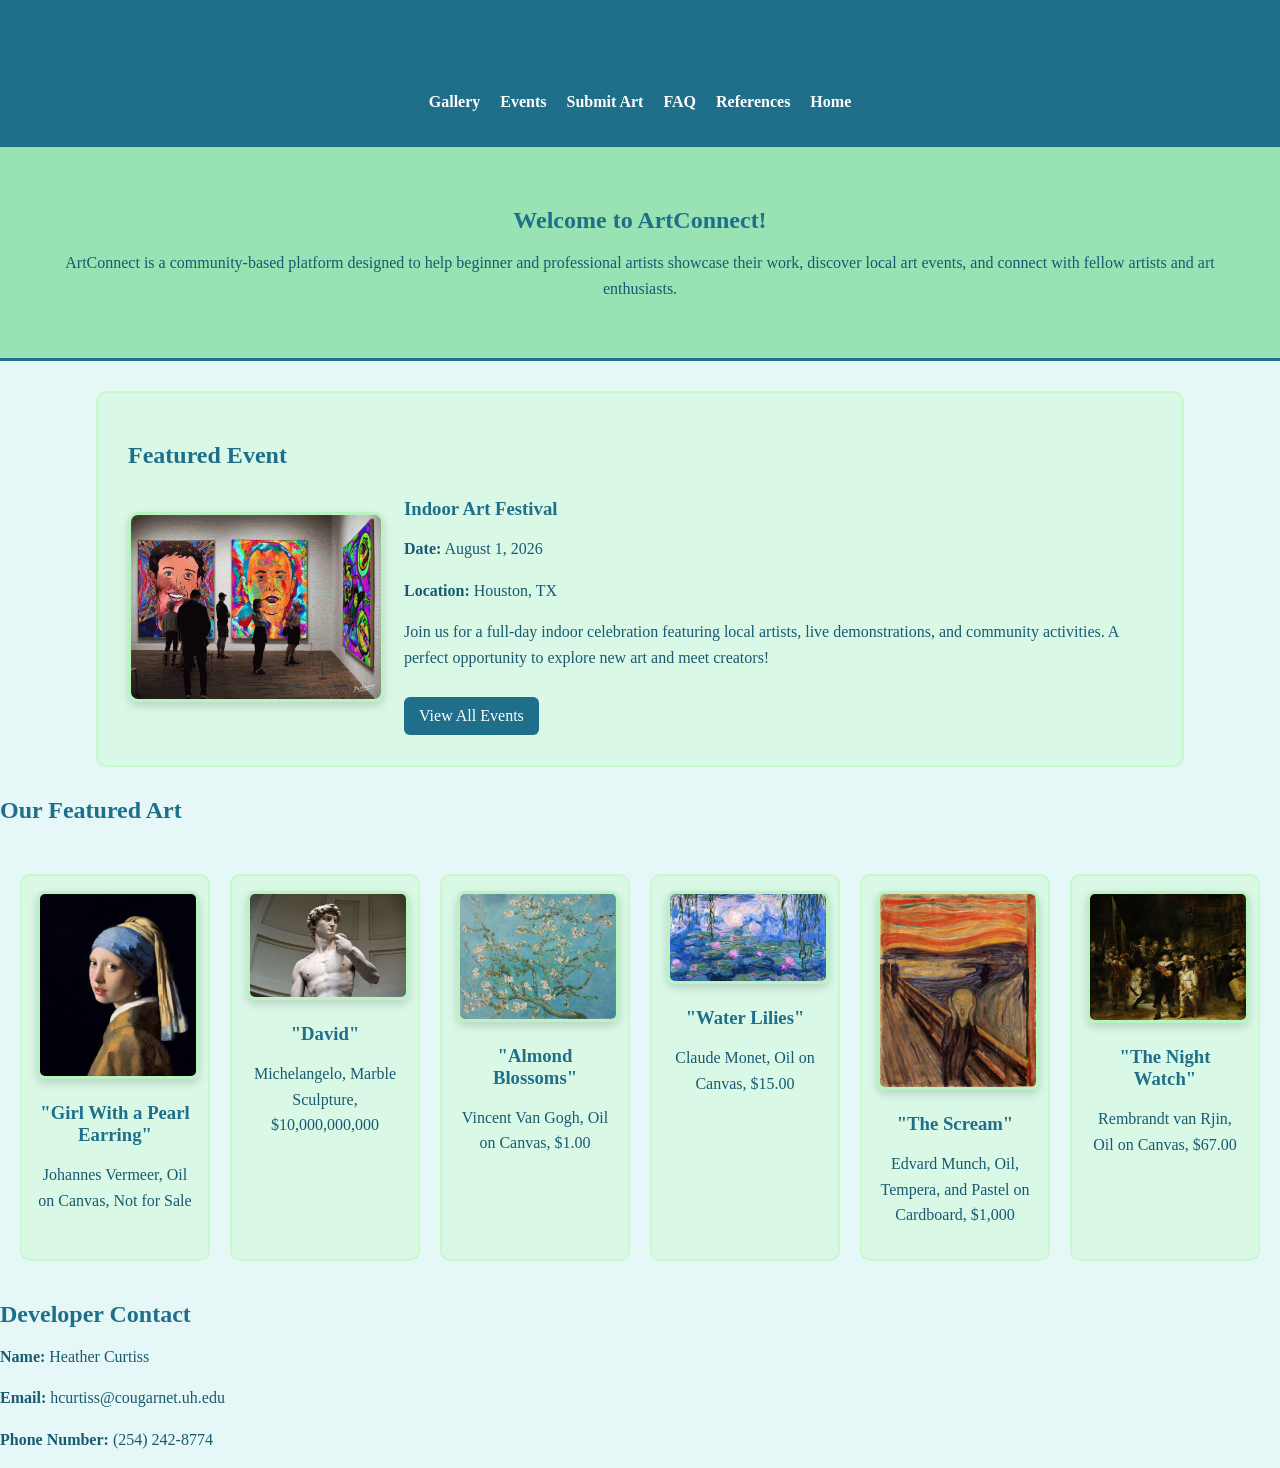
<file: docs/index.html>
<!DOCTYPE html>
<html>
<head>
    <meta charset="UTF-8">
    <title>ArtConnect</title>
    <link rel="stylesheet" href="css/style.css">
    <script src="js/script.js"></script>
</head>

<body>
    <header>
        <h1>ArtConnect</h1>
        <nav>
            <ul>
                <li><a href="pages/gallery.html">Gallery</a></li>
                <li><a href="pages/events.html">Events</a></li>
                <li><a href="pages/submit.html">Submit Art</a></li>
                <li><a href="pages/faq.html">FAQ</a></li>
                <li><a href="pages/references.html">References</a></li>
                <li><a href="index.html">Home</a></li>
            </ul>
        </nav>
    </header>

<main>
    <section class="hero">
    <h1>Welcome to ArtConnect!</h1>
    <p>ArtConnect is a community-based platform designed to help beginner and professional artists showcase their work, discover local art events, and connect with fellow artists and art enthusiasts.</p>
</section>

<section class="featured-event">
        <h2>Featured Event</h2>

        <div class="featured-event-box">
            <img src="images/show-gallery.gif" alt="People wandering around at an Art Festival." class="featured-gif">

            <div class="featured-event-info">
                <h3>Indoor Art Festival</h3>
                <p><strong>Date:</strong> August 1, 2026</p>
                <p><strong>Location:</strong> Houston, TX</p>
                <p>Join us for a full-day indoor celebration featuring local artists, live demonstrations, and community activities. A perfect opportunity to explore new art and meet creators!</p>

                <a href="pages/events.html" class="event-link">View All Events</a>
            </div>
        </div>
    </section>

<section class="featured-works">
    <h2>Our Featured Art</h2>

   <div class="featuredimages">
    <article class="feat-img-4">
        <div class="img4">
            <img src="images/image1.jpg">
            <h3>"Girl With a Pearl Earring"</h3>
            <p>Johannes Vermeer, Oil on Canvas, Not for Sale</p>
        </div>

        <div class="img4">
            <img src="images/image2.jpg">
            <h3>"David"</h3>
            <p>Michelangelo, Marble Sculpture, $10,000,000,000</p>
        </div>

        <div class="img4">
            <img src="images/image3.jpg">
            <h3>"Almond Blossoms"</h3>
            <p>Vincent Van Gogh, Oil on Canvas, $1.00</p>
        </div>

        <div class="img4">
            <img src="images/image4.jpg">
            <h3>"Water Lilies"</h3>
            <p>Claude Monet, Oil on Canvas, $15.00</p>
        </div>

        <div class="img4">
            <img src="images/image5.jpg">
            <h3>"The Scream"</h3>
            <p>Edvard Munch, Oil, Tempera, and Pastel on Cardboard, $1,000</p>
        </div>

        <div class="img4">
            <img src="images/image6.jpg">
            <h3>"The Night Watch"</h3>
            <p>Rembrandt van Rjin, Oil on Canvas, $67.00</p>
        </div>
    </article>
</div>
</section>
    
<section class="developer">
    <h2>Developer Contact</h2>
    <p><strong>Name:</strong> Heather Curtiss</p>
    <p><strong>Email:</strong> hcurtiss@cougarnet.uh.edu</p>
    <p><strong>Phone Number:</strong> (254) 242-8774</p>
</section>


</main>


</body>


</html>
</file>
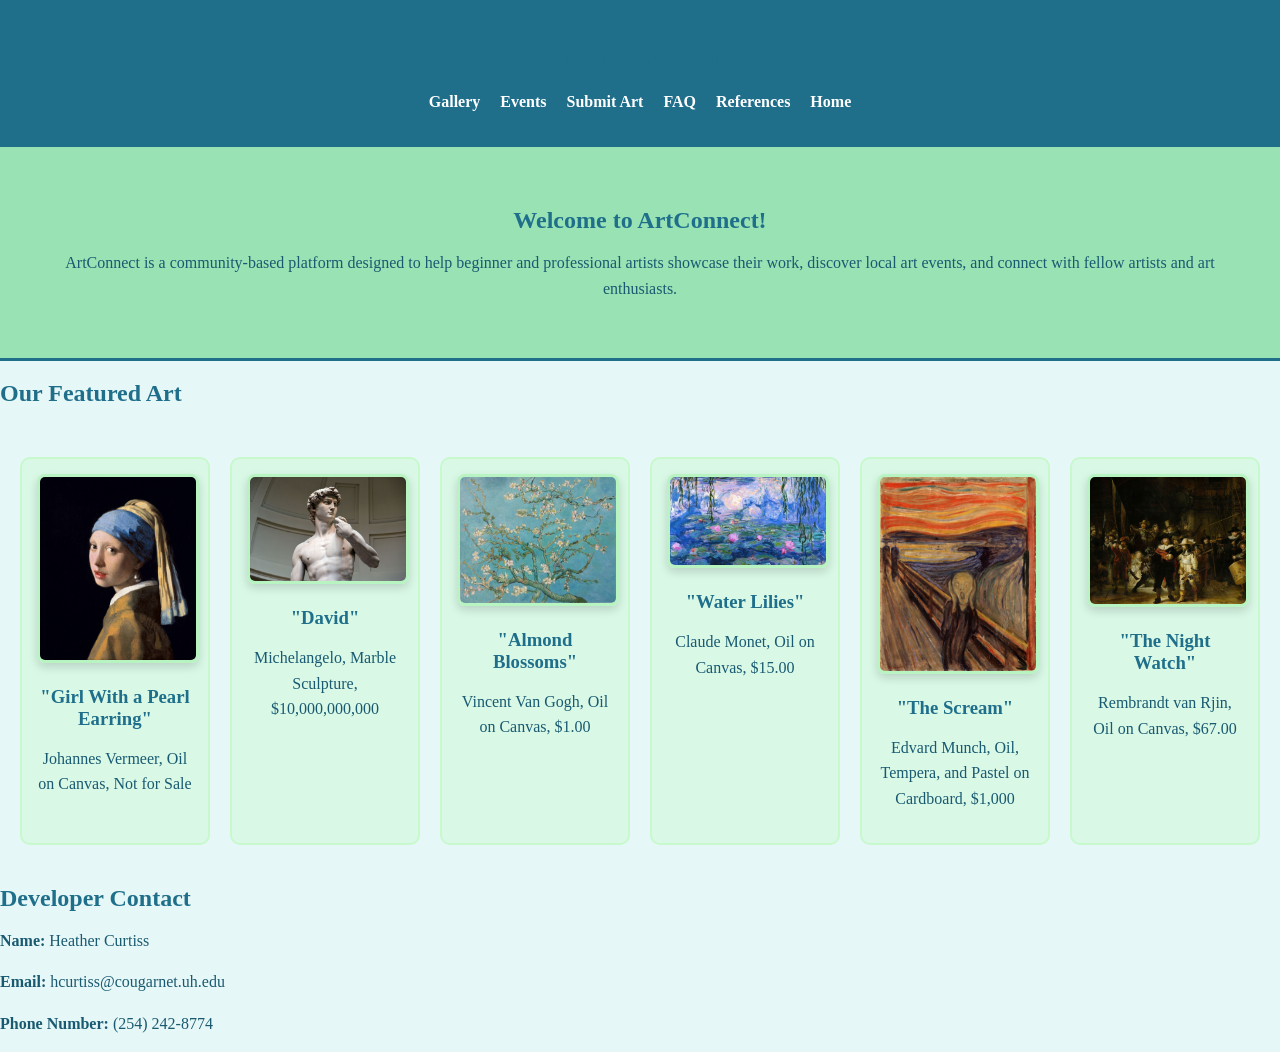
<file: frontend/index.html>
<!DOCTYPE html>
<html>
<head>
    <meta charset="UTF-8">
    <title>ArtConnect</title>
    <link rel="stylesheet" href="css/style.css">
    <script src="js/script.js"></script>
</head>

<body>
    <header>
        <h1>ArtConnect</h1>
        <nav>
            <ul>
                <li><a href="pages/gallery.html">Gallery</a></li>
                <li><a href="pages/events.html">Events</a></li>
                <li><a href="pages/submit.html">Submit Art</a></li>
                <li><a href="pages/faq.html">FAQ</a></li>
                <li><a href="pages/references.html">References</a></li>
                <li><a href="index.html">Home</a></li>
            </ul>
        </nav>
    </header>

<main>
    <section class="hero">
    <h1>Welcome to ArtConnect!</h1>
    <p>ArtConnect is a community-based platform designed to help beginner and professional artists showcase their work, discover local art events, and connect with fellow artists and art enthusiasts.</p>
</section>

<section class="featured-works">
    <h2>Our Featured Art</h2>

   <div class="featuredimages">
    <article class="feat-img-4">
        <div class="img4">
            <img src="images/image1.jpg">
            <h3>"Girl With a Pearl Earring"</h3>
            <p>Johannes Vermeer, Oil on Canvas, Not for Sale</p>
        </div>

        <div class="img4">
            <img src="images/image2.jpg">
            <h3>"David"</h3>
            <p>Michelangelo, Marble Sculpture, $10,000,000,000</p>
        </div>

        <div class="img4">
            <img src="images/image3.jpg">
            <h3>"Almond Blossoms"</h3>
            <p>Vincent Van Gogh, Oil on Canvas, $1.00</p>
        </div>

        <div class="img4">
            <img src="images/image4.jpg">
            <h3>"Water Lilies"</h3>
            <p>Claude Monet, Oil on Canvas, $15.00</p>
        </div>

        <div class="img4">
            <img src="images/image5.jpg">
            <h3>"The Scream"</h3>
            <p>Edvard Munch, Oil, Tempera, and Pastel on Cardboard, $1,000</p>
        </div>

        <div class="img4">
            <img src="images/image6.jpg">
            <h3>"The Night Watch"</h3>
            <p>Rembrandt van Rjin, Oil on Canvas, $67.00</p>
        </div>
    </article>
</div>
</section>
    
<section class="developer">
    <h2>Developer Contact</h2>
    <p><strong>Name:</strong> Heather Curtiss</p>
    <p><strong>Email:</strong> hcurtiss@cougarnet.uh.edu</p>
    <p><strong>Phone Number:</strong> (254) 242-8774</p>
</section>


</main>





</html>
</file>
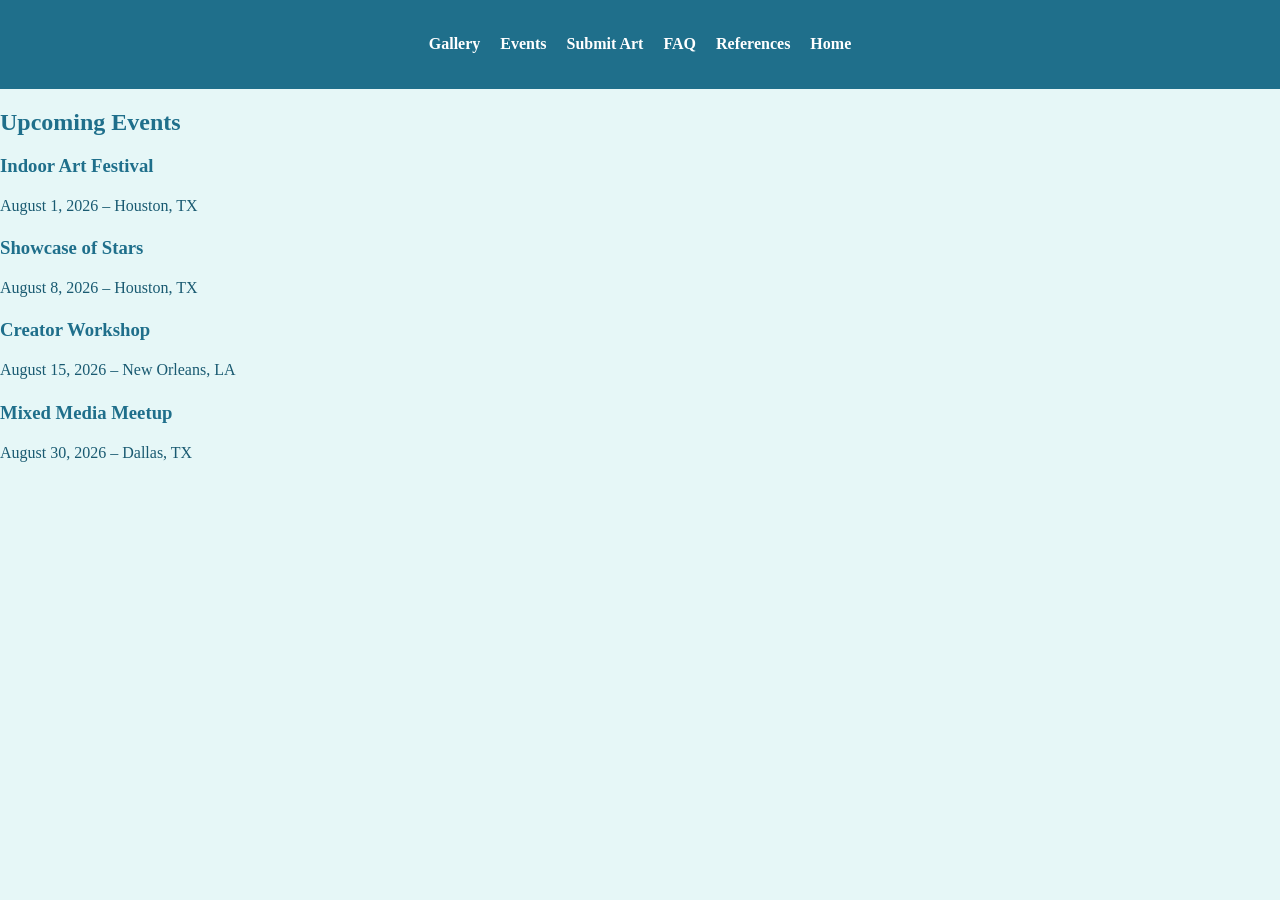
<file: docs/pages/events.html>
<!DOCTYPE html>
<html>
<head>
    <meta charset="UTF-8">
    <title>ArtConnect</title>
    <link rel="stylesheet" href="../css/style.css">
    <script src="../js/script.js"></script>
</head>

<body>
    <header>
        <nav>
            <ul>
                <li><a href="gallery.html">Gallery</a></li>
                <li><a href="events.html">Events</a></li>
                <li><a href="submit.html">Submit Art</a></li>
                <li><a href="faq.html">FAQ</a></li>
                <li><a href="references.html">References</a></li>
                <li><a href="../index.html">Home</a></li>
            </ul>
        </nav>
    </header>

<main>
<h2>Upcoming Events</h2>

<div id="eventsContainer">
    <div class="event" onclick="showEvent(1)">
        <h3>Indoor Art Festival</h3>
        <p>August 1, 2026 – Houston, TX</p>
    </div>

    <div class="event" onclick="showEvent(2)">
        <h3>Showcase of Stars</h3>
        <p>August 8, 2026 – Houston, TX</p>
    </div>

    <div class="event" onclick="showEvent(3)">
        <h3>Creator Workshop</h3>
        <p>August 15, 2026 – New Orleans, LA</p>
    </div>

    <div class="event" onclick="showEvent(4)">
        <h3>Mixed Media Meetup</h3>
        <p>August 30, 2026 – Dallas, TX</p>
    </div>
</div>

</main>
</body>


</html>
</file>
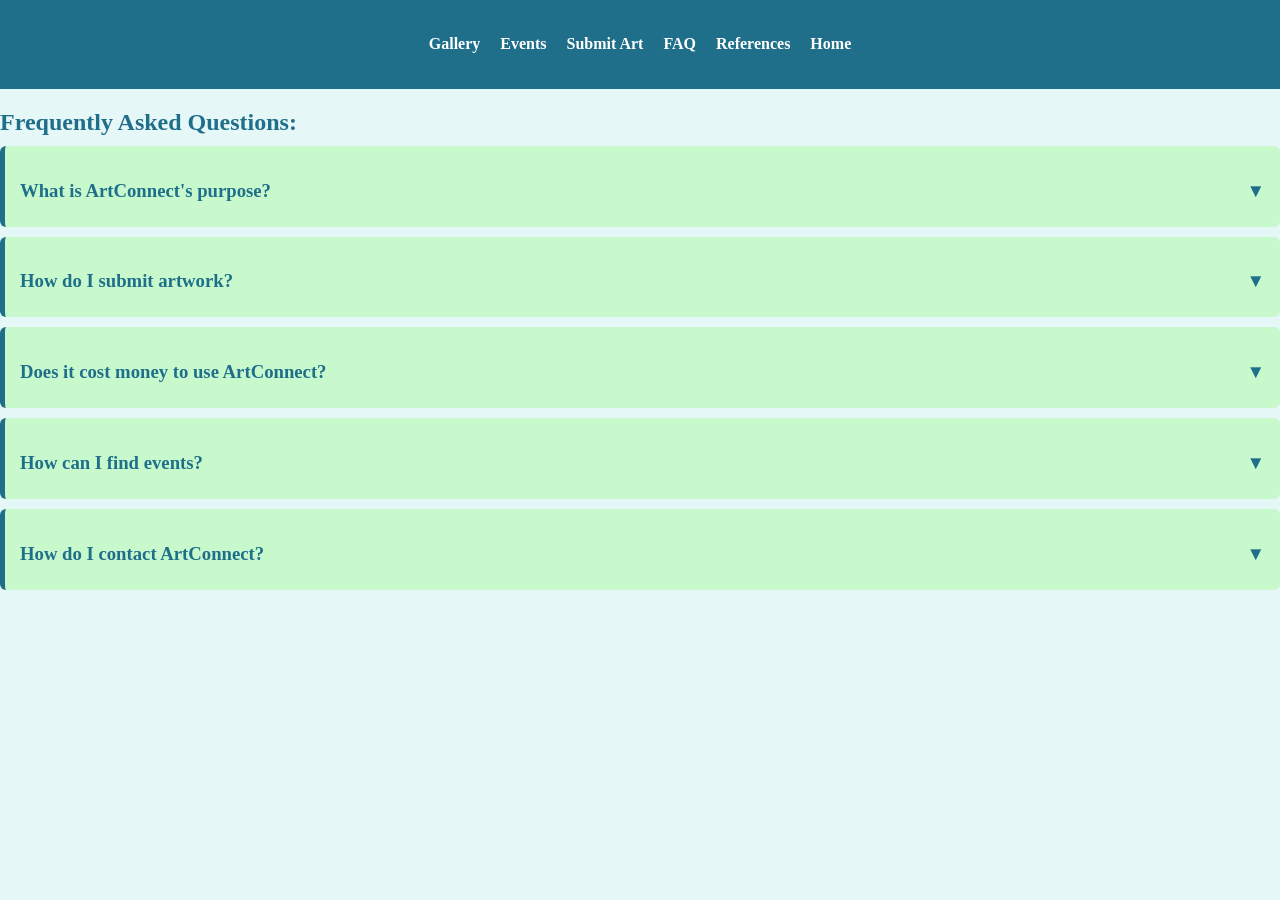
<file: docs/pages/faq.html>
<!DOCTYPE html>
<html>
<head>
    <meta charset="UTF-8">
    <title>ArtConnect</title>
    <link rel="stylesheet" href="../css/style.css">
    <script src="../js/script.js"></script>
</head>

<body>
    <header>
        <nav>
            <ul>
                <li><a href="gallery.html">Gallery</a></li>
                <li><a href="events.html">Events</a></li>
                <li><a href="submit.html">Submit Art</a></li>
                <li><a href="faq.html">FAQ</a></li>
                <li><a href="references.html">References</a></li>
                <li><a href="../index.html">Home</a></li>
            </ul>
        </nav>
    </header>

<main>
<h2>Frequently Asked Questions:</h2>

<div class="FAQ" onclick="toggleFAQ(this)">
    <h3>What is ArtConnect's purpose?</h3>
    <div class="ANSWER">ArtConnect's purpose is to give artists and art enthusiasts of all types a platform to post art, locate events, and connect with other like-minded people!</div>
</div>

<div class="FAQ" onclick="toggleFAQ(this)">
    <h3>How do I submit artwork?</h3>
    <div class="ANSWER">You can use the submission form on the Submit Art page.</div>
</div>

<div class="FAQ" onclick="toggleFAQ(this)">
    <h3>Does it cost money to use ArtConnect?</h3>
    <div class="ANSWER">No. ArtConnect is free for all users.</div>
</div>

<div class="FAQ" onclick="toggleFAQ(this)">
    <h3>How can I find events?</h3>
    <div class="ANSWER">Events are listed on the Events page.</div>
</div>

<div class="FAQ" onclick="toggleFAQ(this)">
    <h3>How do I contact ArtConnect?</h3>
    <div class="ANSWER">You can reach us using the information listed on the Developer Contact section on the homepage.</div>
</div>



</main>
</body>


</html>
</file>
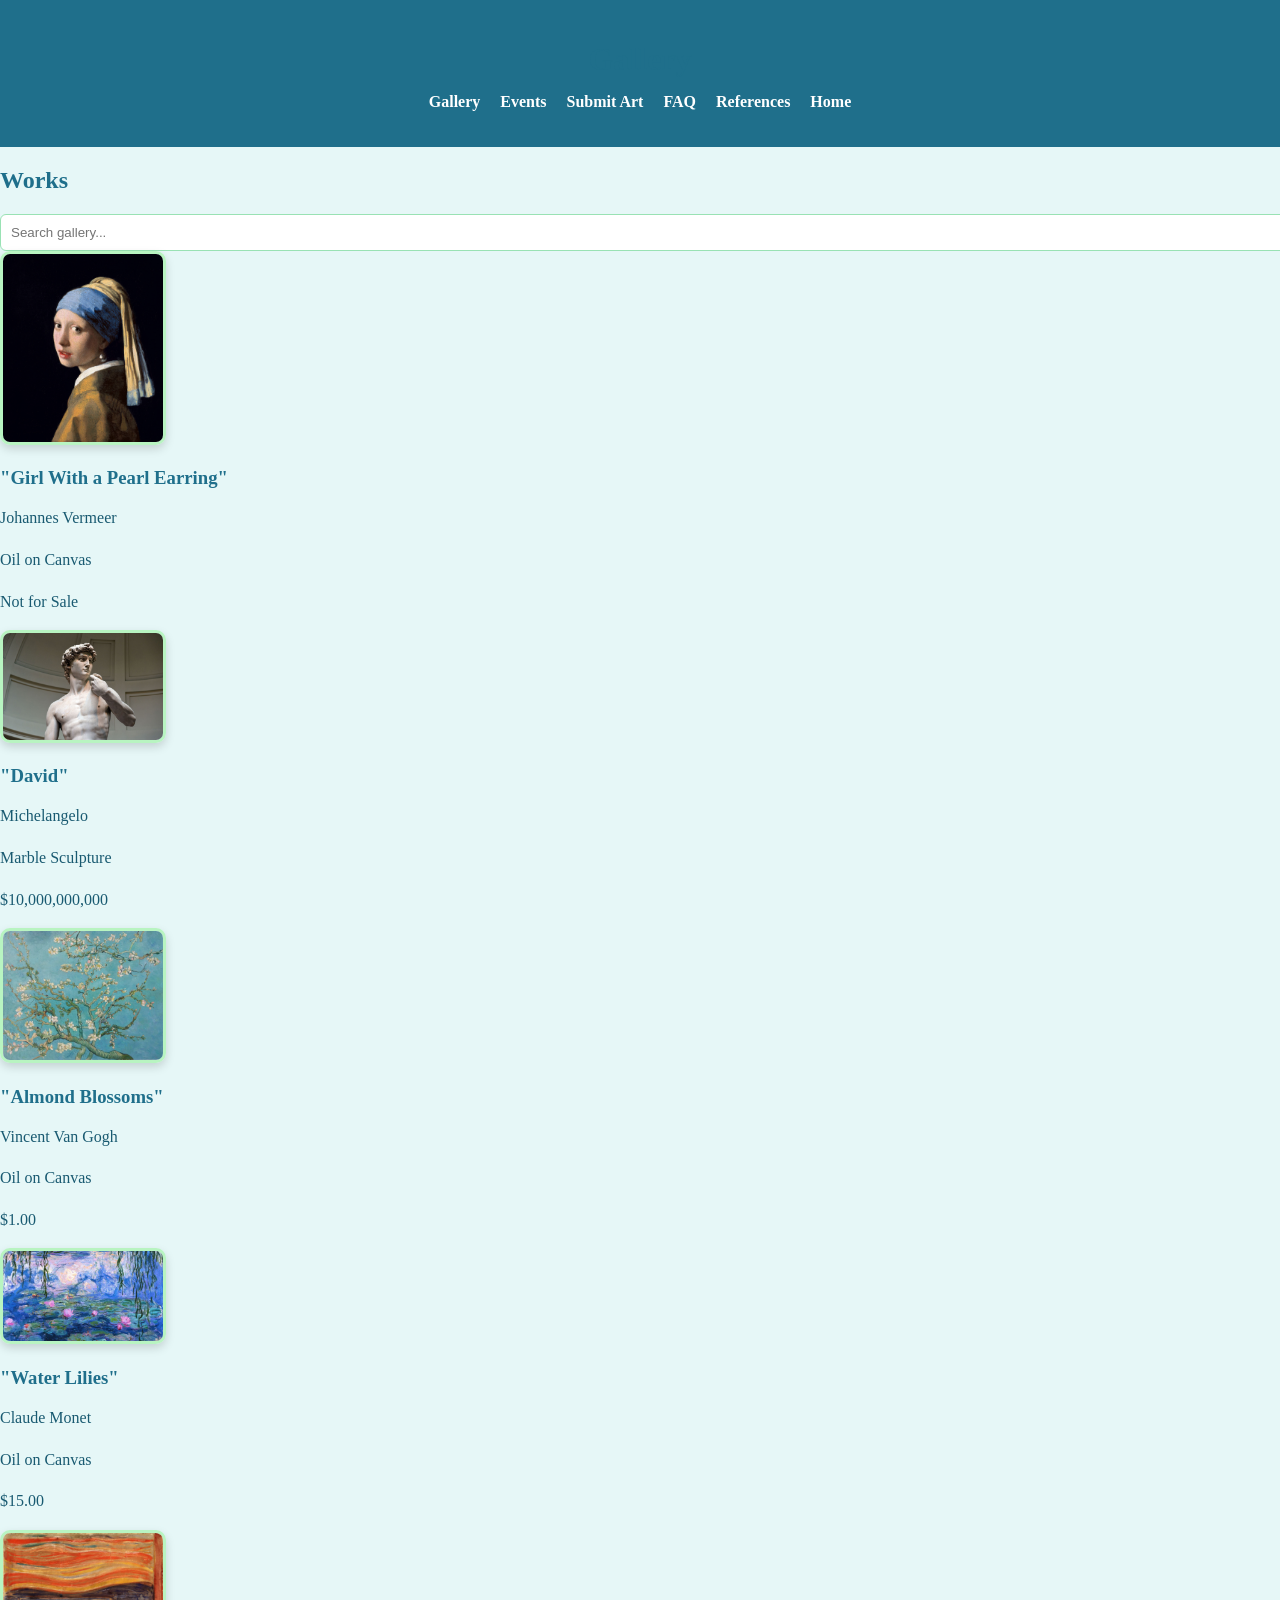
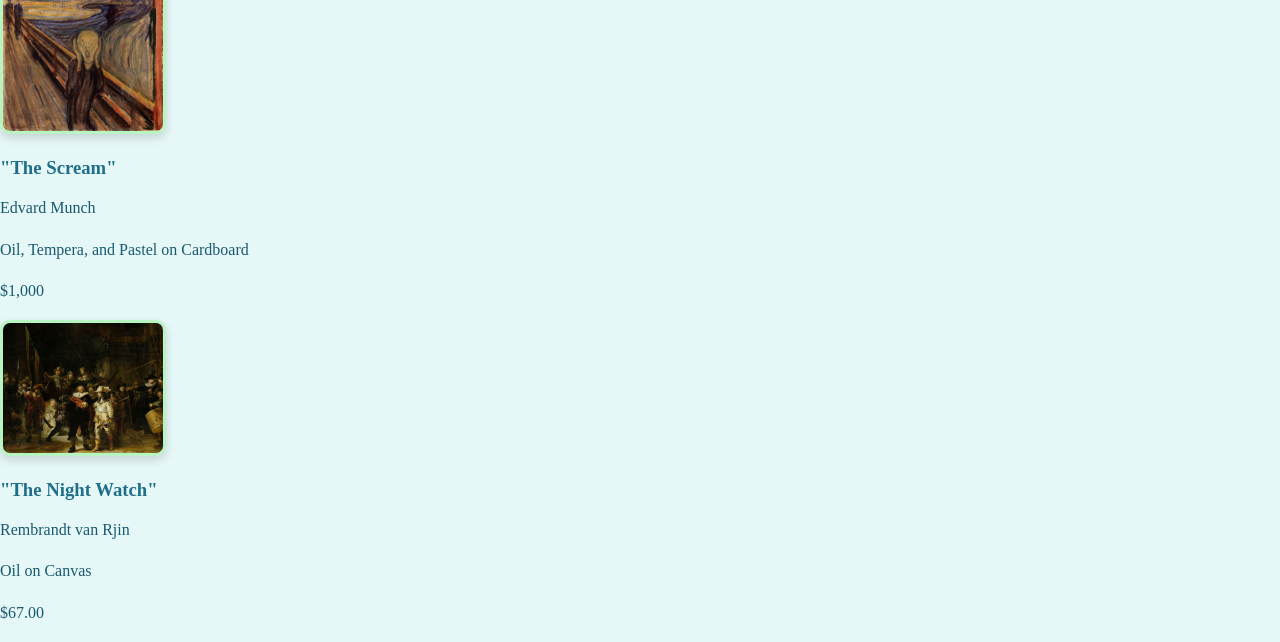
<file: docs/pages/gallery.html>
<!DOCTYPE html>
<html>
<head>
    <meta charset="UTF-8">
    <title>ArtConnect</title>
    <link rel="stylesheet" href="../css/style.css">
    <script src="../js/script.js"></script>
</head>

<body>
    <header>
    <h1>Gallery</h1>
        <nav>
            <ul>
                <li><a href="gallery.html">Gallery</a></li>
                <li><a href="events.html">Events</a></li>
                <li><a href="submit.html">Submit Art</a></li>
                <li><a href="faq.html">FAQ</a></li>
                <li><a href="references.html">References</a></li>
                <li><a href="../index.html">Home</a></li>
            </ul>
        </nav>
    </header>

<main>
<h2>Works</h2>

<input type="text" id="search" placeholder="Search gallery...">

<div id="galleryContainer">
    <div class="item"><img src="../images/image1.jpg"><h3>"Girl With a Pearl Earring"</h3><p>Johannes Vermeer</p><p>Oil on Canvas</p><p>Not for Sale</p></div>
    <div class="item"><img src="../images/image2.jpg"><h3>"David"</h3><p>Michelangelo</p><p>Marble Sculpture</p><p>$10,000,000,000</p></div>
    <div class="item"><img src="../images/image3.jpg"><h3>"Almond Blossoms"</h3><p>Vincent Van Gogh</p><p>Oil on Canvas</p><p>$1.00</p></div>
    <div class="item"><img src="../images/image4.jpg"><h3>"Water Lilies"</h3><p>Claude Monet</p><p>Oil on Canvas</p><p>$15.00</p></div>
    <div class="item"><img src="../images/image5.jpg"><h3>"The Scream"</h3><p>Edvard Munch</p><p>Oil, Tempera, and Pastel on Cardboard</p><p>$1,000</p></div>
    <div class="item"><img src="../images/image6.jpg"><h3>"The Night Watch"</h3><p>Rembrandt van Rjin</p><p>Oil on Canvas</p><p>$67.00</p></div>
</div>

</main>
</body>


</html>
</file>
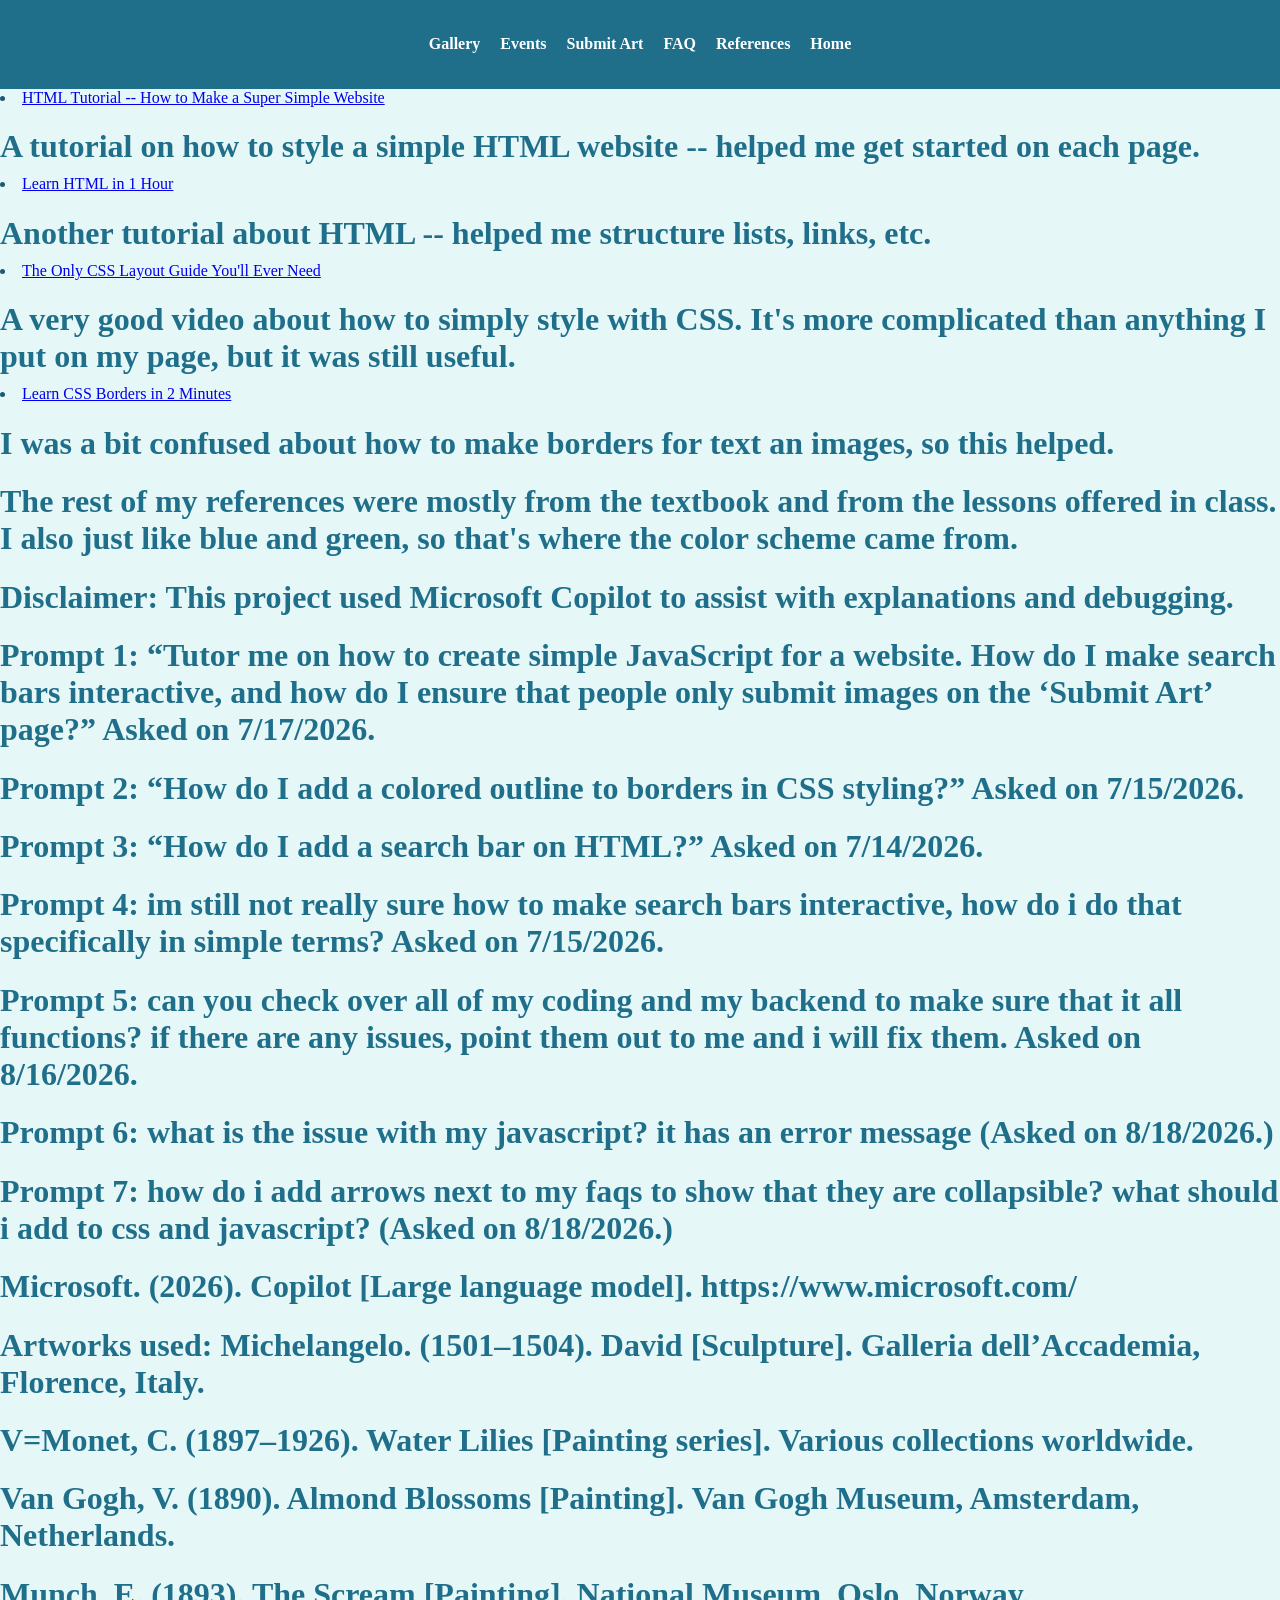
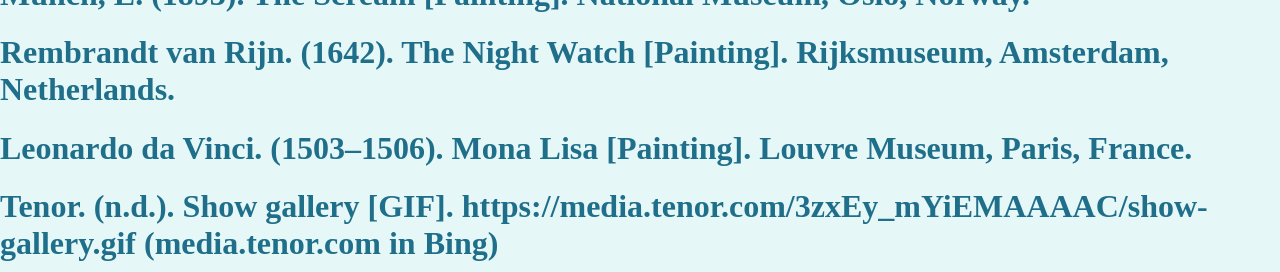
<file: docs/pages/references.html>
<!DOCTYPE html>
<html>
<head>
    <meta charset="UTF-8">
    <title>ArtConnect</title>
    <link rel="stylesheet" href="../css/style.css">
    <script src="../js/script.js"></script>
</head>

<body>
    <header>
        <nav>
            <ul>
                <li><a href="gallery.html">Gallery</a></li>
                <li><a href="events.html">Events</a></li>
                <li><a href="submit.html">Submit Art</a></li>
                <li><a href="faq.html">FAQ</a></li>
                <li><a href="references.html">References</a></li>
                <li><a href="../index.html">Home</a></li>
            </ul>
        </nav>
    </header>


<main>
   <li><a href="https://www.youtube.com/watch?v=PlxWf493en4">HTML Tutorial -- How to Make a Super Simple Website</a></li>
    <h1>A tutorial on how to style a simple HTML website -- helped me get started on each page.</h1>

    <li><a href="https://www.youtube.com/watch?v=HD13eq_Pmp8">Learn HTML in 1 Hour</a></li>
    <h1>Another tutorial about HTML -- helped me structure lists, links, etc.</h1>

    <li><a href="https://www.youtube.com/watch?v=i1FeOOhNnwU">The Only CSS Layout Guide You'll Ever Need</a></li>
    <h1>A very good video about how to simply style with CSS. It's more complicated than anything I put on my page, but it was still useful.</h1>

    <li><a href="https://www.youtube.com/watch?v=6RuzhtsbSIg">Learn CSS Borders in 2 Minutes</a></li>
    <h1>I was a bit confused about how to make borders for text an images, so this helped.</h1>

    <h1>The rest of my references were mostly from the textbook and from the lessons offered in class. I also just like blue and green, so that's where the color scheme came from.</h1>

    <h1>Disclaimer: This project used Microsoft Copilot to assist with explanations and debugging.</h1>

    <h1>Prompt 1:
“Tutor me on how to create simple JavaScript for a website. How do I make search bars interactive, and how do I ensure that people only submit images on the ‘Submit Art’ page?” Asked on 7/17/2026.</h1>

<h1>Prompt 2:
“How do I add a colored outline to borders in CSS styling?” Asked on 7/15/2026.</h1>

<h1>Prompt 3:
“How do I add a search bar on HTML?” Asked on 7/14/2026.</h1>

<h1>Prompt 4:
im still not really sure how to make search bars interactive, how do i do that specifically in simple terms? Asked on 7/15/2026.</h1>

<h1>Prompt 5:
can you check over all of my coding and my backend to make sure that it all functions? if there are any issues, point them out to me and i will fix them. Asked on 8/16/2026.
</h1>

<h1>Prompt 6:
what is the issue with my javascript? it has an error message (Asked on 8/18/2026.)
</h1>  

<h1>Prompt 7:
how do i add arrows next to my faqs to show that they are collapsible? what should i add to css and javascript? (Asked on 8/18/2026.)
</h1>

<h1>Microsoft. (2026). Copilot [Large language model]. https://www.microsoft.com/</h1>

<h1>Artworks used: Michelangelo. (1501–1504). David [Sculpture]. Galleria dell’Accademia, Florence, Italy.</h1>
<h1>V=Monet, C. (1897–1926). Water Lilies [Painting series]. Various collections worldwide.</h1>
<h1>Van Gogh, V. (1890). Almond Blossoms [Painting]. Van Gogh Museum, Amsterdam, Netherlands.</h1>
<h1>Munch, E. (1893). The Scream [Painting]. National Museum, Oslo, Norway.</h1>
<h1>Rembrandt van Rijn. (1642). The Night Watch [Painting]. Rijksmuseum, Amsterdam, Netherlands.</h1>
<h1>Leonardo da Vinci. (1503–1506). Mona Lisa [Painting]. Louvre Museum, Paris, France.</h1>
<h1>Tenor. (n.d.). Show gallery [GIF]. https://media.tenor.com/3zxEy_mYiEMAAAAC/show-gallery.gif (media.tenor.com in Bing)</h1>

</main>

</body>

</html>
</file>
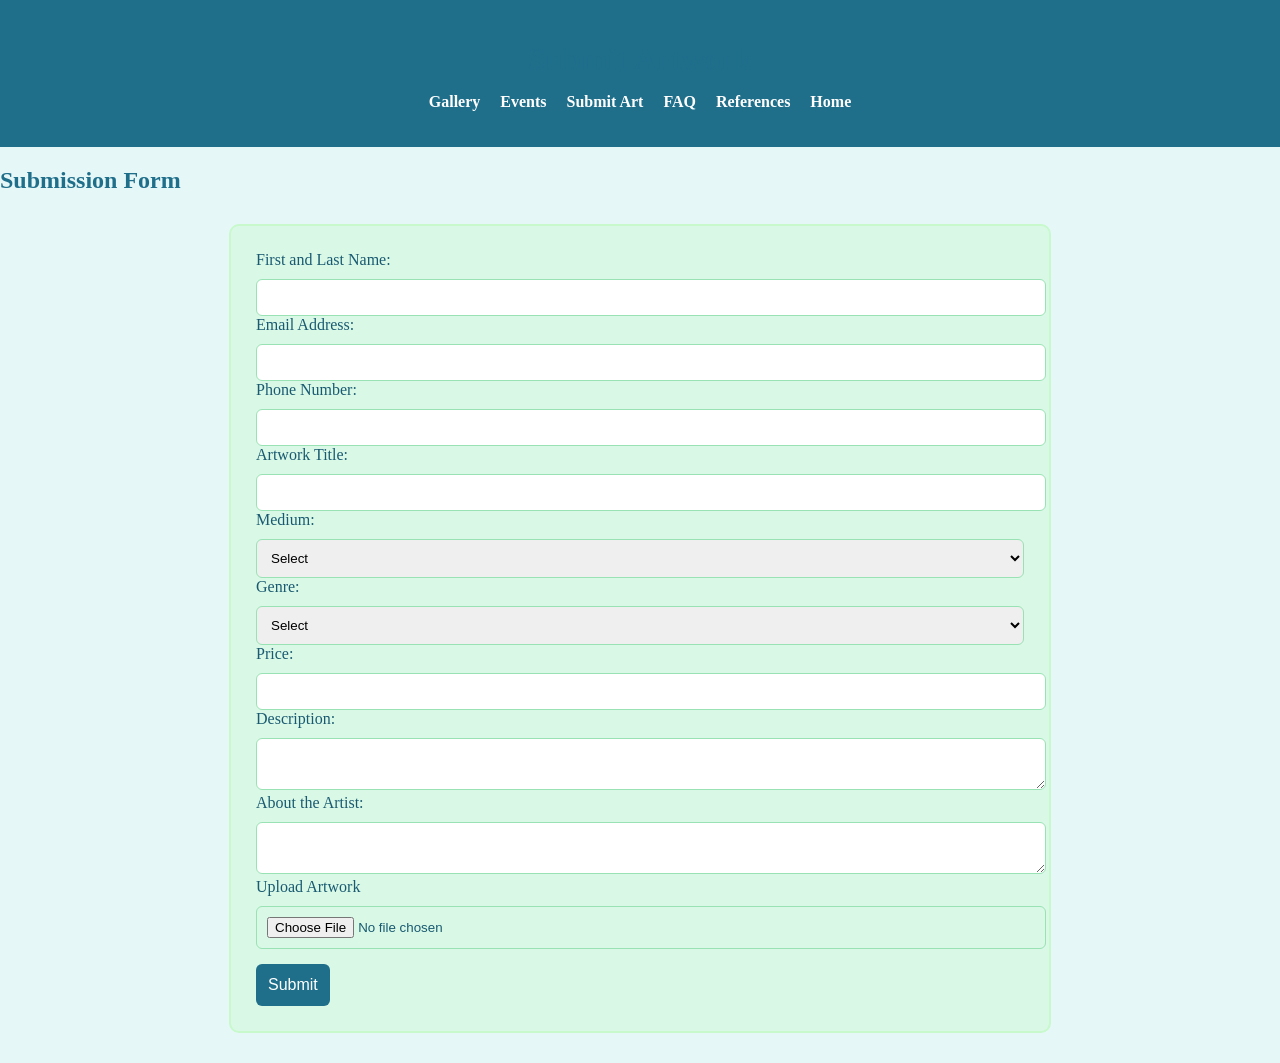
<file: docs/pages/submit.html>
<!DOCTYPE html>
<html>
<head>
    <meta charset="UTF-8">
    <title>ArtConnect</title>
    <link rel="stylesheet" href="../css/style.css">
    <script src="../js/script.js"></script>
</head>

<body>
    <header>
        <h1>Submit Artwork</h1>
        <nav>
            <ul>
                <li><a href="gallery.html">Gallery</a></li>
                <li><a href="events.html">Events</a></li>
                <li><a href="submit.html">Submit Art</a></li>
                <li><a href="faq.html">FAQ</a></li>
                <li><a href="references.html">References</a></li>
                <li><a href="../index.html">Home</a></li>
            </ul>
        </nav>
    </header>

<main>
<h2>Submission Form</h2>

<form id="submitartform">
    <label>First and Last Name:</label>
    <input type="text" id="artistname">

    <label>Email Address:</label>
    <input type="text" id="email">

    <label>Phone Number:</label>
    <input type="text" id="phonenumber">

    <label>Artwork Title:</label>
    <input type="text" id="title">

    <label>Medium:</label>
    <select id="artworkmedium">
        <option value="select">Select</option>
        <option>Painting</option>
        <option>Sculpture</option>
        <option>Photography</option>
        <option>Architecture</option>
        <option>Charcoal</option>
        <option>Graphite</option>
        <option>Digital</option>
        <option>Mixed Mediums</option>
    </select>

    <label>Genre:</label>
    <select id="artworkgenre">
        <option value="select">Select</option>
        <option>Surrealism</option>
        <option>Realism</option>
        <option>Impressionism</option>
        <option>Abstract</option>
        <option>Art Deco</option>
        <option>Expressionalism</option>
        <option>Pop Art</option>
        <option>Multimedia</option>
    </select>

    <label>Price:</label>
    <input type="text"  id="price">

    <label>Description:</label>
    <textarea id="description"></textarea>

    <label>About the Artist:</label>
    <textarea id="abtartist"></textarea>

        <label>Upload Artwork</label>
<input type="file" id="artwork" accept="image/*">

<div id="preview"></div>

    <button type="button"   onclick="validateForm()">Submit</button>
</form>


    
</main>
</body>


</html>
</file>
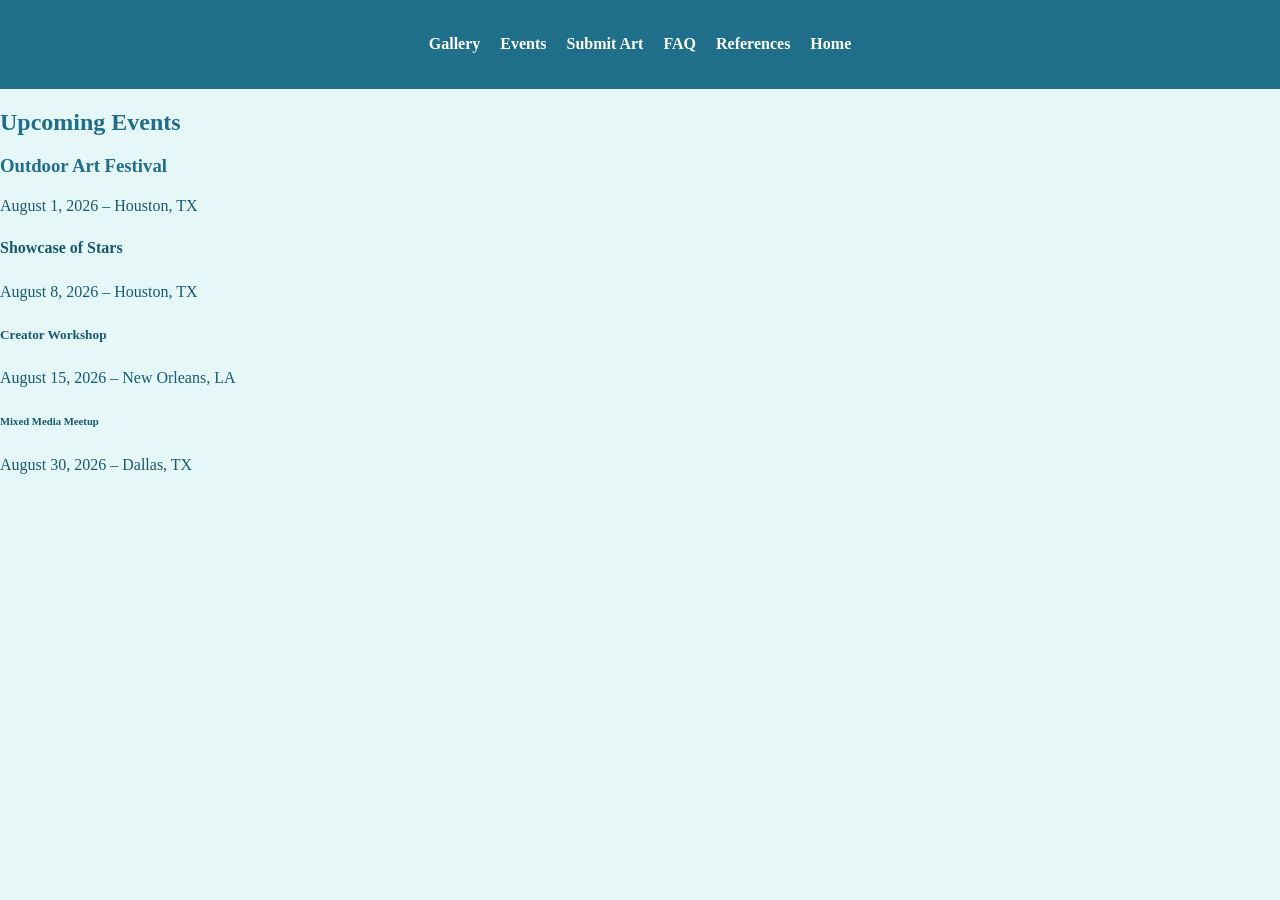
<file: frontend/pages/events.html>
<!DOCTYPE html>
<html>
<head>
    <meta charset="UTF-8">
    <title>ArtConnect</title>
    <link rel="stylesheet" href="../css/style.css">
    <script src="../js/script.js"></script>
</head>

<body>
    <header>
        <nav>
            <ul>
                <li><a href="gallery.html">Gallery</a></li>
                <li><a href="events.html">Events</a></li>
                <li><a href="submit.html">Submit Art</a></li>
                <li><a href="faq.html">FAQ</a></li>
                <li><a href="references.html">References</a></li>
                <li><a href="../index.html">Home</a></li>
            </ul>
        </nav>
    </header>

<main>
<h2>Upcoming Events</h2>

<div id="eventsContainer">
    <div class="event" onclick="showEvent(1)">
        <h3>Outdoor Art Festival</h3>
        <p>August 1, 2026 – Houston, TX</p>
    </div>

    <div class="event" onclick="showEvent(2)">
        <h4>Showcase of Stars</h4>
        <p>August 8, 2026 – Houston, TX</p>
    </div>

    <div class="event" onclick="showEvent(3)">
        <h5>Creator Workshop</h5>
        <p>August 15, 2026 – New Orleans, LA</p>
    </div>

    <div class="event" onclick="showEvent(4)">
        <h6>Mixed Media Meetup</h6>
        <p>August 30, 2026 – Dallas, TX</p>
    </div>
</div>

</main>
</body>


</html>
</file>
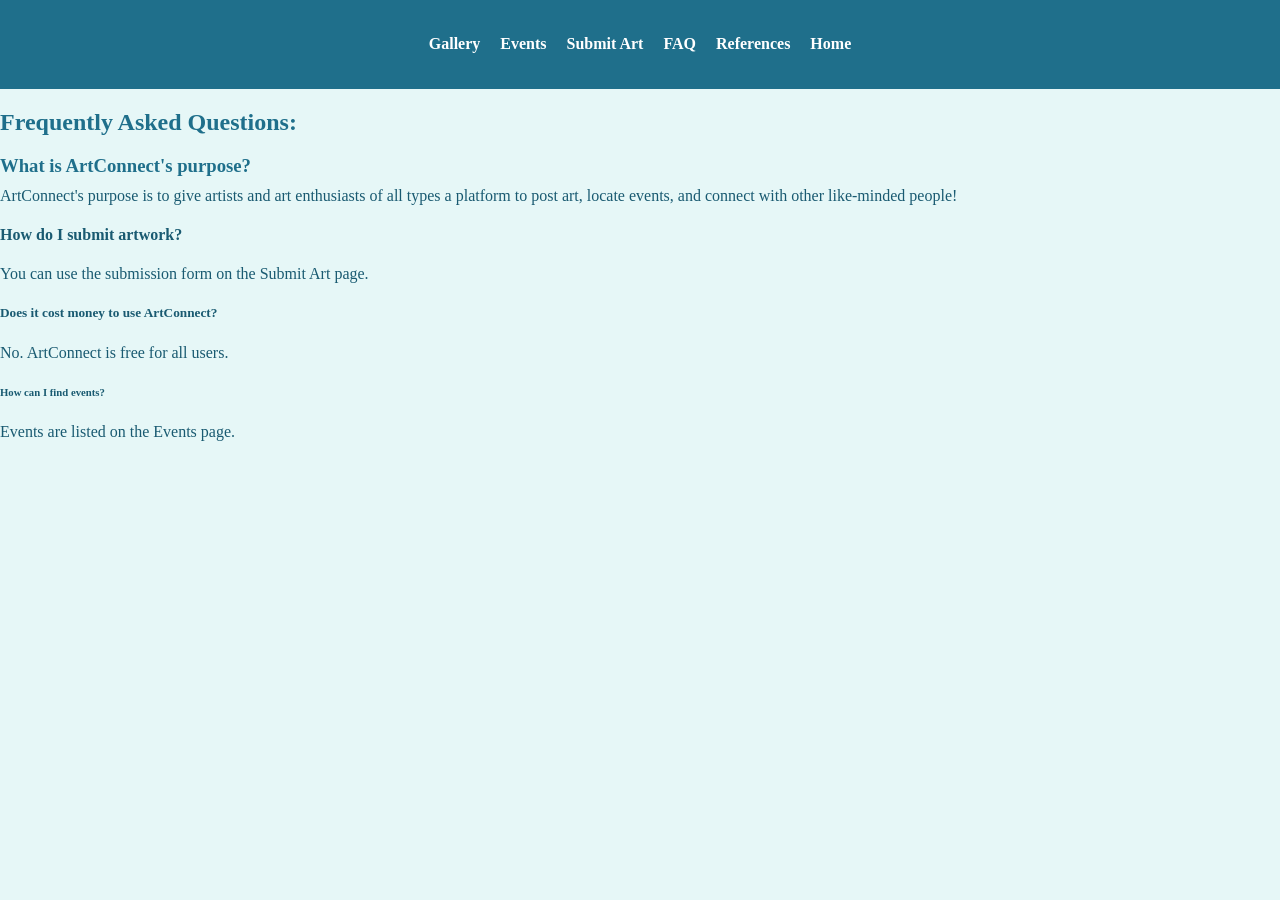
<file: frontend/pages/faq.html>
<!DOCTYPE html>
<html>
<head>
    <meta charset="UTF-8">
    <title>ArtConnect</title>
    <link rel="stylesheet" href="../css/style.css">
    <script src="../js/script.js"></script>
</head>

<body>
    <header>
        <nav>
            <ul>
                <li><a href="gallery.html">Gallery</a></li>
                <li><a href="events.html">Events</a></li>
                <li><a href="submit.html">Submit Art</a></li>
                <li><a href="faq.html">FAQ</a></li>
                <li><a href="references.html">References</a></li>
                <li><a href="../index.html">Home</a></li>
            </ul>
        </nav>
    </header>

<main>
<h2>Frequently Asked Questions:</h2>

<div class="FAQ" onclick="toggleFAQ(this)">
    <h3>What is ArtConnect's purpose?</h3>
    <div class="ANSWER">ArtConnect's purpose is to give artists and art enthusiasts of all types a platform to post art, locate events, and connect with other like-minded people!</div>
</div>

<div class="FAQ" onclick="toggleFAQ(this)">
    <h4>How do I submit artwork?</h4>
    <div class="ANSWER">You can use the submission form on the Submit Art page.</div>
</div>

<div class="FAQ" onclick="toggleFAQ(this)">
    <h5>Does it cost money to use ArtConnect?</h5>
    <div class="ANSWER">No. ArtConnect is free for all users.</div>
</div>

<div class="FAQ" onclick="toggleFAQ(this)">
    <h6>How can I find events?</h6>
    <div class="ANSWER">Events are listed on the Events page.</div>
</div>

</main>
</body>


</html>
</file>
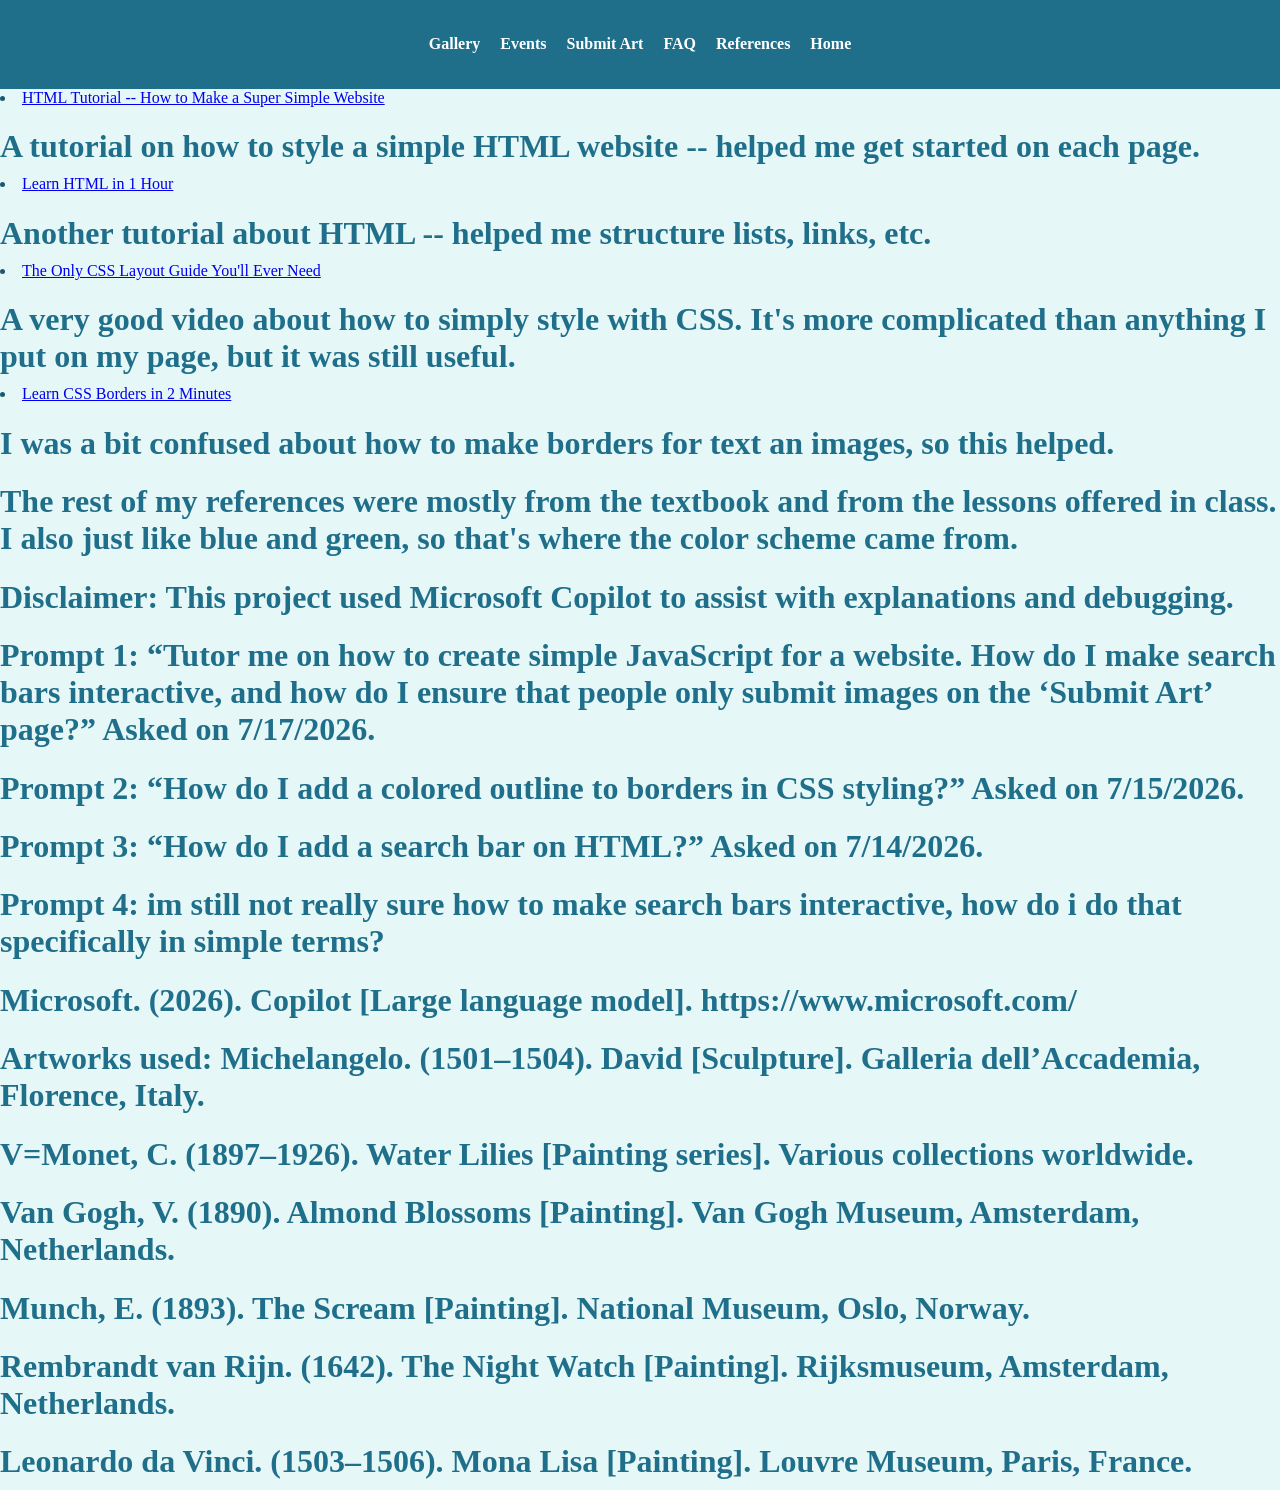
<file: frontend/pages/references.html>
<!DOCTYPE html>
<html>
<head>
    <meta charset="UTF-8">
    <title>ArtConnect</title>
    <link rel="stylesheet" href="../css/style.css">
    <script src="../js/script.js"></script>
</head>

<body>
    <header>
        <nav>
            <ul>
                <li><a href="gallery.html">Gallery</a></li>
                <li><a href="events.html">Events</a></li>
                <li><a href="submit.html">Submit Art</a></li>
                <li><a href="faq.html">FAQ</a></li>
                <li><a href="references.html">References</a></li>
                <li><a href="../index.html">Home</a></li>
            </ul>
        </nav>
    </header>
</body>

<main>
   <li><a href="https://www.youtube.com/watch?v=PlxWf493en4">HTML Tutorial -- How to Make a Super Simple Website</a></li>
    <h1>A tutorial on how to style a simple HTML website -- helped me get started on each page.</h1>

    <li><a href="https://www.youtube.com/watch?v=HD13eq_Pmp8">Learn HTML in 1 Hour</a></li>
    <h1>Another tutorial about HTML -- helped me structure lists, links, etc.</h1>

    <li><a href="https://www.youtube.com/watch?v=i1FeOOhNnwU">The Only CSS Layout Guide You'll Ever Need</a></li>
    <h1>A very good video about how to simply style with CSS. It's more complicated than anything I put on my page, but it was still useful.</h1>

    <li><a href="https://www.youtube.com/watch?v=6RuzhtsbSIg">Learn CSS Borders in 2 Minutes</a></li>
    <h1>I was a bit confused about how to make borders for text an images, so this helped.</h1>

    <h1>The rest of my references were mostly from the textbook and from the lessons offered in class. I also just like blue and green, so that's where the color scheme came from.</h1>

    <h1>Disclaimer: This project used Microsoft Copilot to assist with explanations and debugging.</h1>

    <h1>Prompt 1:
“Tutor me on how to create simple JavaScript for a website. How do I make search bars interactive, and how do I ensure that people only submit images on the ‘Submit Art’ page?” Asked on 7/17/2026.</h1>

<h1>Prompt 2:
“How do I add a colored outline to borders in CSS styling?” Asked on 7/15/2026.</h1>

<h1>Prompt 3:
“How do I add a search bar on HTML?” Asked on 7/14/2026.</h1>

<h1>Prompt 4:
im still not really sure how to make search bars interactive, how do i do that specifically in simple terms?</h1>

<h1>Microsoft. (2026). Copilot [Large language model]. https://www.microsoft.com/</h1>

<h1>Artworks used: Michelangelo. (1501–1504). David [Sculpture]. Galleria dell’Accademia, Florence, Italy.</h1>
<h1>V=Monet, C. (1897–1926). Water Lilies [Painting series]. Various collections worldwide.</h1>
<h1>Van Gogh, V. (1890). Almond Blossoms [Painting]. Van Gogh Museum, Amsterdam, Netherlands.</h1>
<h1>Munch, E. (1893). The Scream [Painting]. National Museum, Oslo, Norway.</h1>
<h1>Rembrandt van Rijn. (1642). The Night Watch [Painting]. Rijksmuseum, Amsterdam, Netherlands.</h1>
<h1>Leonardo da Vinci. (1503–1506). Mona Lisa [Painting]. Louvre Museum, Paris, France.</h1>

</main>


</html>
</file>
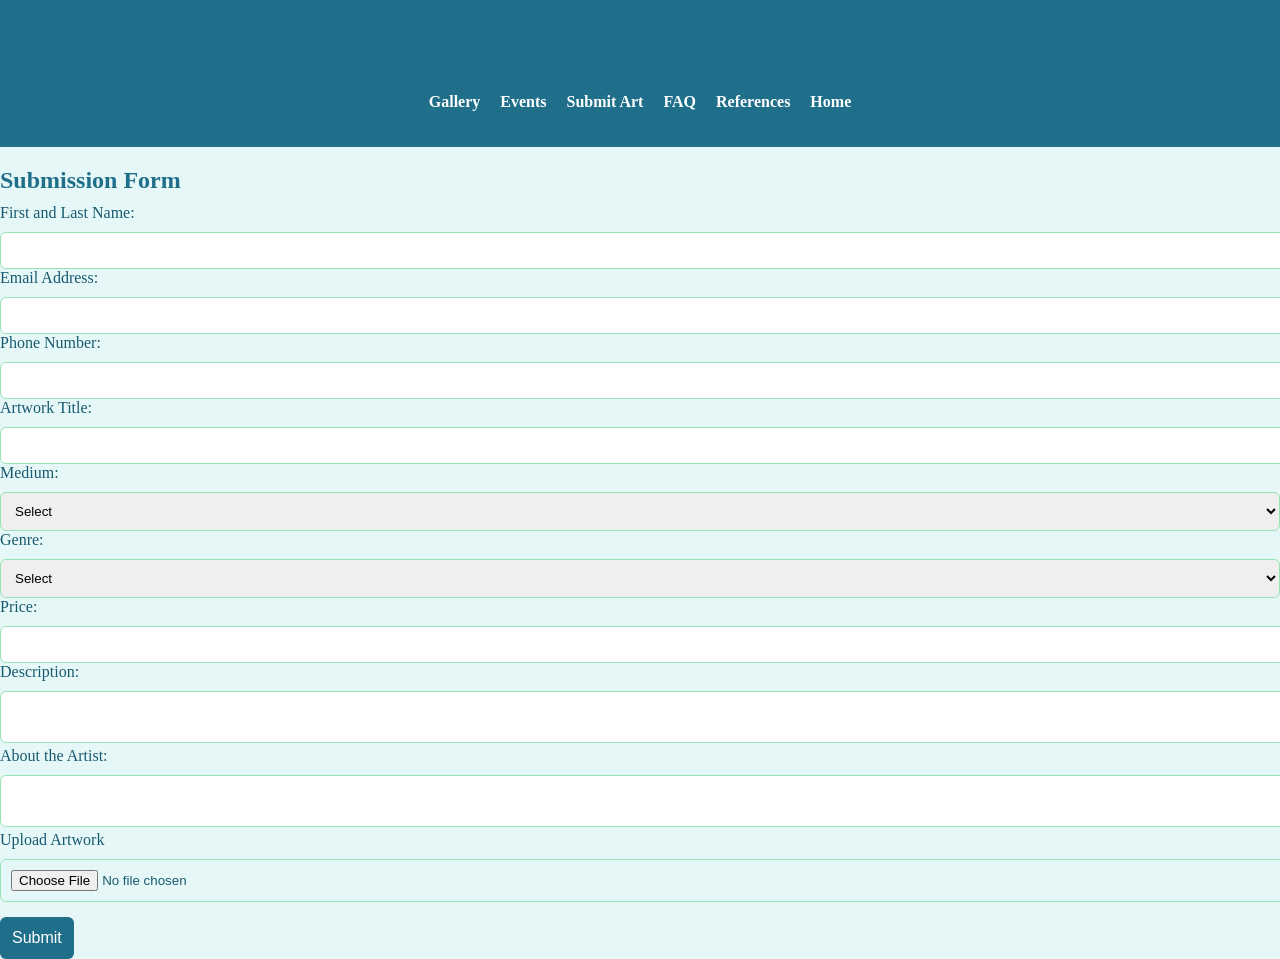
<file: frontend/pages/submit.html>
<!DOCTYPE html>
<html>
<head>
    <meta charset="UTF-8">
    <title>ArtConnect</title>
    <link rel="stylesheet" href="../css/style.css">
    <script src="../js/script.js"></script>
</head>

<body>
    <header>
        <h1>Submit Artwork</h1>
        <nav>
            <ul>
                <li><a href="gallery.html">Gallery</a></li>
                <li><a href="events.html">Events</a></li>
                <li><a href="submit.html">Submit Art</a></li>
                <li><a href="faq.html">FAQ</a></li>
                <li><a href="references.html">References</a></li>
                <li><a href="../index.html">Home</a></li>
            </ul>
        </nav>
    </header>

<main>
<h2>Submission Form</h2>

<artform id="submitartform">
    <label>First and Last Name:</label>
    <input type="text" id="artistname">

    <label>Email Address:</label>
    <input type="text" id="email">

    <label>Phone Number:</label>
    <input type="text" id="phonenumber">

    <label>Artwork Title:</label>
    <input type="text" id="title">

    <label>Medium:</label>
    <select id="artworkmedium">
        <option value="select">Select</option>
        <option>Painting</option>
        <option>Sculpture</option>
        <option>Photography</option>
        <option>Architecture</option>
        <option>Charcoal</option>
        <option>Graphite</option>
        <option>Digital</option>
        <option>Mixed Mediums</option>
    </select>

    <label>Genre:</label>
    <select id="artworkgenre">
        <option value="select">Select</option>
        <option>Surrealism</option>
        <option>Realism</option>
        <option>Impressionism</option>
        <option>Abstract</option>
        <option>Art Deco</option>
        <option>Expressionalism</option>
        <option>Pop Art</option>
        <option>Multimedia</option>
    </select>

    <label>Price:</label>
    <input type="text"  id="price">

    <label>Description:</label>
    <textarea id="description"></textarea>

    <label>About the Artist:</label>
    <textarea id="abtartist"></textarea>

        <label>Upload Artwork</label>
<input type="file" id="artwork" accept="image/*">

<div id="preview"></div>

    <button type="button"   onclick="validateForm()">Submit</button>
</artform>


    
</main>
</body>


</html>
</file>
<file: docs/css/style.css>
body {
    font-family: Merriweather, serif;
    background-color: #e6f7f7; /* this is a very light teal-ish color very subtle */
    margin: 0;
    padding: 0;
    color: #195a71;
}

h1, h2, h3 {
    color: #1f6f8b; /* kinda an ocean blue */
    margin-bottom: 10px;
}

p {
    line-height: 1.6;
}

header {
    background-color: #1f6f8b; 
    padding: 20px;
    color: white;
    text-align: center;
}

nav ul {
    list-style: none;
    padding: 0;
    margin-top: 15px;
    display: flex;
    justify-content: center;
    gap: 20px;
}

nav ul li a {
    color: white;
    text-decoration: none;
    font-weight: bold;
}

nav ul li a:hover {
    text-decoration: underline;
}

.hero {
    background-color: #99e2b4; 
    padding: 40px;
    text-align: center;
    border-bottom: 3px solid #1f6f8b;
}


.featuredimages {
    width: 100%;
    margin-top: 30px;
}

.feat-img-4 {
    display: flex;
    justify-content: space-between;
    gap: 20px;
    padding: 20px;
}

.img4 {
    flex: 1;
    background: #d9f8e6;
    padding: 15px;
    border-radius: 10px;
    text-align: center;
    border: 2px solid #c7f9cc;
}

.img4 img {
    width: 100%;
    height: auto;
    border-radius: 8px;
}


.FAQ {
    background: #c7f9cc;
    padding: 15px;
    margin-bottom: 10px;
    border-radius: 6px;
    cursor: pointer;
    border-left: 5px solid #1f6f8b;
}

.FAQ:hover {
    background: #b8f4c1;
}

.ANSWER {
    display: none;
    padding: 10px;
    background: #e6f7f7;
    border-left: 3px solid #1f6f8b;
    margin-top: 10px;
}

form {
    background: #d9f8e6;
    padding: 25px;
    border-radius: 10px;
    width: 60%;
    margin: 30px auto;
    border: 2px solid #c7f9cc;
}

input, textarea, select {
    width: 100%;
    padding: 10px;
    margin-top: 10px;
    border-radius: 6px;
    border: 1px solid #99e2b4;
}

button {
    background-color: #1f6f8b;
    color: white;
    padding: 12px;
    border: none;
    margin-top: 15px;
    cursor: pointer;
    border-radius: 6px;
    font-size: 16px;
}

button:hover {
    background-color: #155266;
}

.calendar {
    width: 60%;
    margin: 30px auto;
    background: #d9f8e6;
    padding: 20px;
    border-radius: 10px;
    border: 2px solid #c7f9cc;
}

.month {
    text-align: center;
    font-size: 24px;
    margin-bottom: 10px;
    color: #1f6f8b;
}

.weekdays, .days {
    display: grid;
    grid-template-columns: repeat(7, 1fr);
    text-align: center;
}

.weekdays div {
    font-weight: bold;
    padding: 10px 0;
}

.days div {
    padding: 15px;
    border: 1px solid #c7f9cc;
}

.event-day {
    background-color: #99e2b4;
    cursor: pointer;
    border: 2px solid #1f6f8b;
    font-weight: bold;
}

.img4 img {
    width: 100%;
    height: auto;
    border-radius: 8px;

    border: 3px solid #b8f4c1; 
    box-shadow: 0 4px 10px rgba(0,0,0,0.15); 
}

#galleryContainer .item img {
    width: 160px; 
    height: auto;
    border-radius: 10px;

    border: 3px solid #b8f4c1;
    box-shadow: 0 4px 10px rgba(0,0,0,0.15);
}

.featured-event {
    background: #d9f8e6;
    padding: 30px;
    border-radius: 10px;
    border: 2px solid #c7f9cc;
    width: 80%;
    margin: 30px auto;
}

.featured-event-box {
    display: flex;
    gap: 20px;
    align-items: center;
}

.featured-gif {
    width: 250px;
    border-radius: 10px;
    border: 3px solid #b8f4c1;
    box-shadow: 0 4px 10px rgba(0,0,0,0.15);
}

.featured-event-info {
    flex: 1;
}

.event-link {
    display: inline-block;
    margin-top: 10px;
    background-color: #1f6f8b;
    color: white;
    padding: 10px 15px;
    border-radius: 6px;
    text-decoration: none;
}

.event-link:hover {
    background-color: #155266;
}

.FAQ h3::after {
    content: "▼";
    float: right;
}
.FAQ.open h3::after {
    content: "▲";
}
</file>
<file: frontend/css/style.css>
body {
    font-family: Merriweather, serif;
    background-color: #e6f7f7; /* this is a very light teal-ish color very subtle */
    margin: 0;
    padding: 0;
    color: #195a71;
}

h1, h2, h3 {
    color: #1f6f8b; /* kinda an ocean blue */
    margin-bottom: 10px;
}

p {
    line-height: 1.6;
}

header {
    background-color: #1f6f8b; 
    padding: 20px;
    color: white;
    text-align: center;
}

nav ul {
    list-style: none;
    padding: 0;
    margin-top: 15px;
    display: flex;
    justify-content: center;
    gap: 20px;
}

nav ul li a {
    color: white;
    text-decoration: none;
    font-weight: bold;
}

nav ul li a:hover {
    text-decoration: underline;
}

.hero {
    background-color: #99e2b4; 
    padding: 40px;
    text-align: center;
    border-bottom: 3px solid #1f6f8b;
}


.featuredimages {
    width: 100%;
    margin-top: 30px;
}

.feat-img-4 {
    display: flex;
    justify-content: space-between;
    gap: 20px;
    padding: 20px;
}

.img4 {
    flex: 1;
    background: #d9f8e6;
    padding: 15px;
    border-radius: 10px;
    text-align: center;
    border: 2px solid #c7f9cc;
}

.img4 img {
    width: 100%;
    height: auto;
    border-radius: 8px;
}


.faq-item {
    background: #c7f9cc;
    padding: 15px;
    margin-bottom: 10px;
    border-radius: 6px;
    cursor: pointer;
    border-left: 5px solid #1f6f8b;
}

.faq-item:hover {
    background: #b8f4c1;
}

.faq-answer {
    display: none;
    padding: 10px;
    background: #e6f7f7;
    border-left: 3px solid #1f6f8b;
    margin-top: 10px;
}

form {
    background: #d9f8e6;
    padding: 25px;
    border-radius: 10px;
    width: 60%;
    margin: 30px auto;
    border: 2px solid #c7f9cc;
}

input, textarea, select {
    width: 100%;
    padding: 10px;
    margin-top: 10px;
    border-radius: 6px;
    border: 1px solid #99e2b4;
}

button {
    background-color: #1f6f8b;
    color: white;
    padding: 12px;
    border: none;
    margin-top: 15px;
    cursor: pointer;
    border-radius: 6px;
    font-size: 16px;
}

button:hover {
    background-color: #155266;
}

.calendar {
    width: 60%;
    margin: 30px auto;
    background: #d9f8e6;
    padding: 20px;
    border-radius: 10px;
    border: 2px solid #c7f9cc;
}

.month {
    text-align: center;
    font-size: 24px;
    margin-bottom: 10px;
    color: #1f6f8b;
}

.weekdays, .days {
    display: grid;
    grid-template-columns: repeat(7, 1fr);
    text-align: center;
}

.weekdays div {
    font-weight: bold;
    padding: 10px 0;
}

.days div {
    padding: 15px;
    border: 1px solid #c7f9cc;
}

.event-day {
    background-color: #99e2b4;
    cursor: pointer;
    border: 2px solid #1f6f8b;
    font-weight: bold;
}

.img4 img {
    width: 100%;
    height: auto;
    border-radius: 8px;

    border: 3px solid #b8f4c1; 
    box-shadow: 0 4px 10px rgba(0,0,0,0.15); 
}

#galleryContainer .item img {
    width: 160px; 
    height: auto;
    border-radius: 10px;

    border: 3px solid #b8f4c1;
    box-shadow: 0 4px 10px rgba(0,0,0,0.15);
}
</file>
